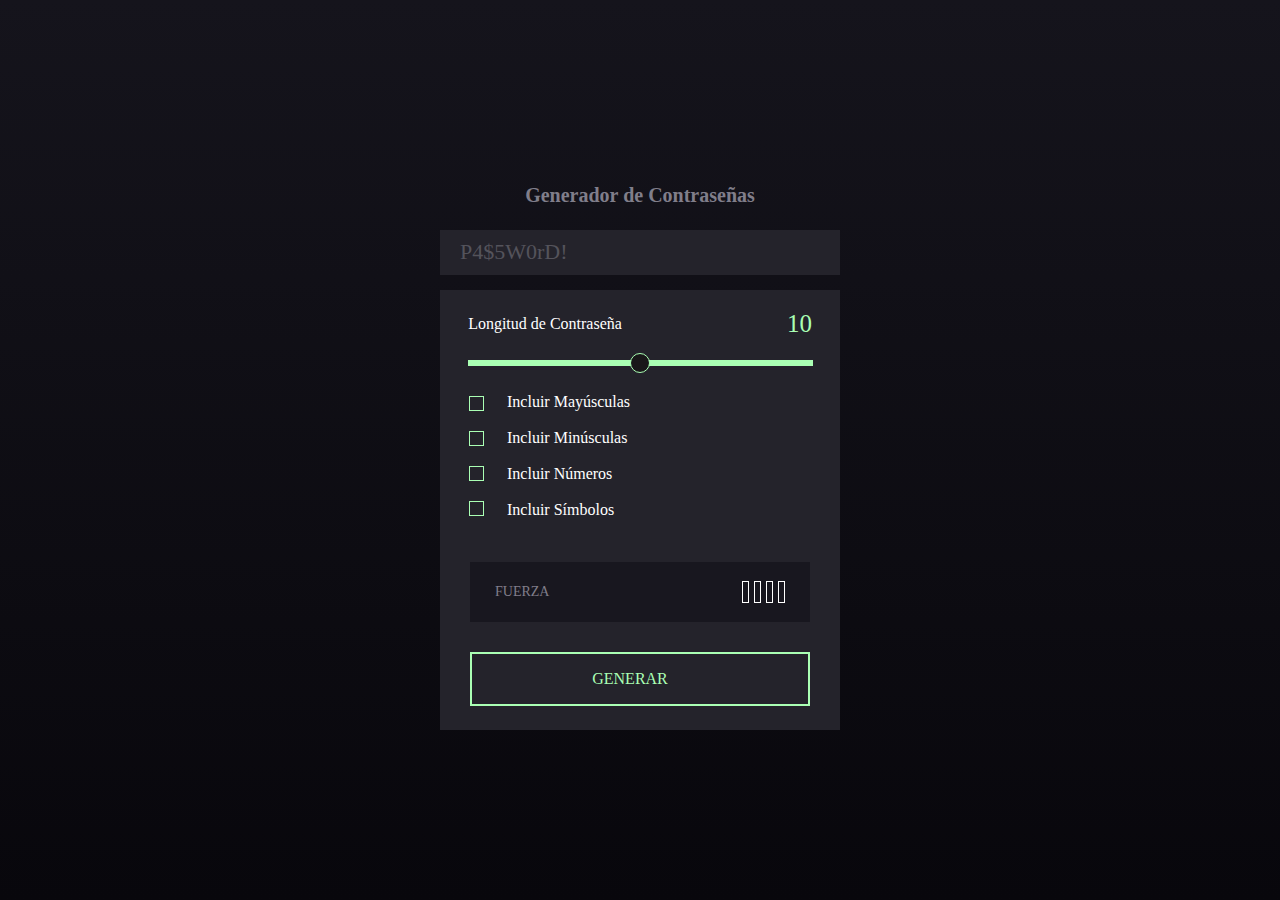
<file: Clase07/index.html>
<!DOCTYPE html>
<html lang="en">
<head>
    <meta charset="UTF-8">
    <meta name="viewport" content="width=device-width, initial-scale=1.0">
    <link rel="stylesheet" href="style.css">
    <title>Generador De Contraseñas</title>
</head>
<body>
    <section class="contenedor-contrasena">
        <h1>Generador de Contraseñas</h1> <br>
        <section class="subcontenedor-top">
            <div>
                <span id="ejemplo-contrasena">P4$5W0rD!</span>
            </div>
            <div>
                <i class="fa-regular fa-copy"></i>
            </div>
        </section>
        
        <section class="subcontenedor-down">
            <section class="selector-cantidad">
                <div id="mostrar-cantidad-caracteres">
                    <span>Longitud de Contraseña</span>
                    <span id="cantidad-caracteres">10</span>
                </div>

                <input type="range" id="slider" min="0" max="20" value="10">
            </section>

            <section class="selector-caracteristicas">
                <div>
                    <input type="checkbox" id="checkbox1"> 
                    <input type="checkbox" id="checkbox2"> 
                    <input type="checkbox" id="checkbox3"> 
                    <input type="checkbox" id="checkbox4"> 
                </div>
                <div id="labels">
                    <label>Incluir Mayúsculas</label>
                    <label>Incluir Minúsculas</label>
                    <label>Incluir Números</label>
                    <label>Incluir Símbolos</label>
                </div>
            </section>

            <section class="mostrar-fuerza">
                <div class="fuerza-label">
                    <span>FUERZA</span>
                    <span id="nivel-fuerza"></span>
                </div>
                <section class="contenedor-barras-fuerza">
                    <div class="barra" id="barra1"></div>
                    <div class="barra" id="barra2"></div>
                    <div class="barra" id="barra3"></div>
                    <div class="barra" id="barra4"></div>
                </section>
            </section>
            
            <section class="contenedor-boton-generar">
                <div class="boton-generar">
                    <span onclick="generarContrasena()">GENERAR</span>
                    <i class="fa-solid fa-arrow-right"></i>
                </div>
            </section>

            
            <div id="mensajeCopiado"> ¡Copiado!</div>

        </section>
    </section>

    <script src="script.js"></script>
</body>
</html>
</file>
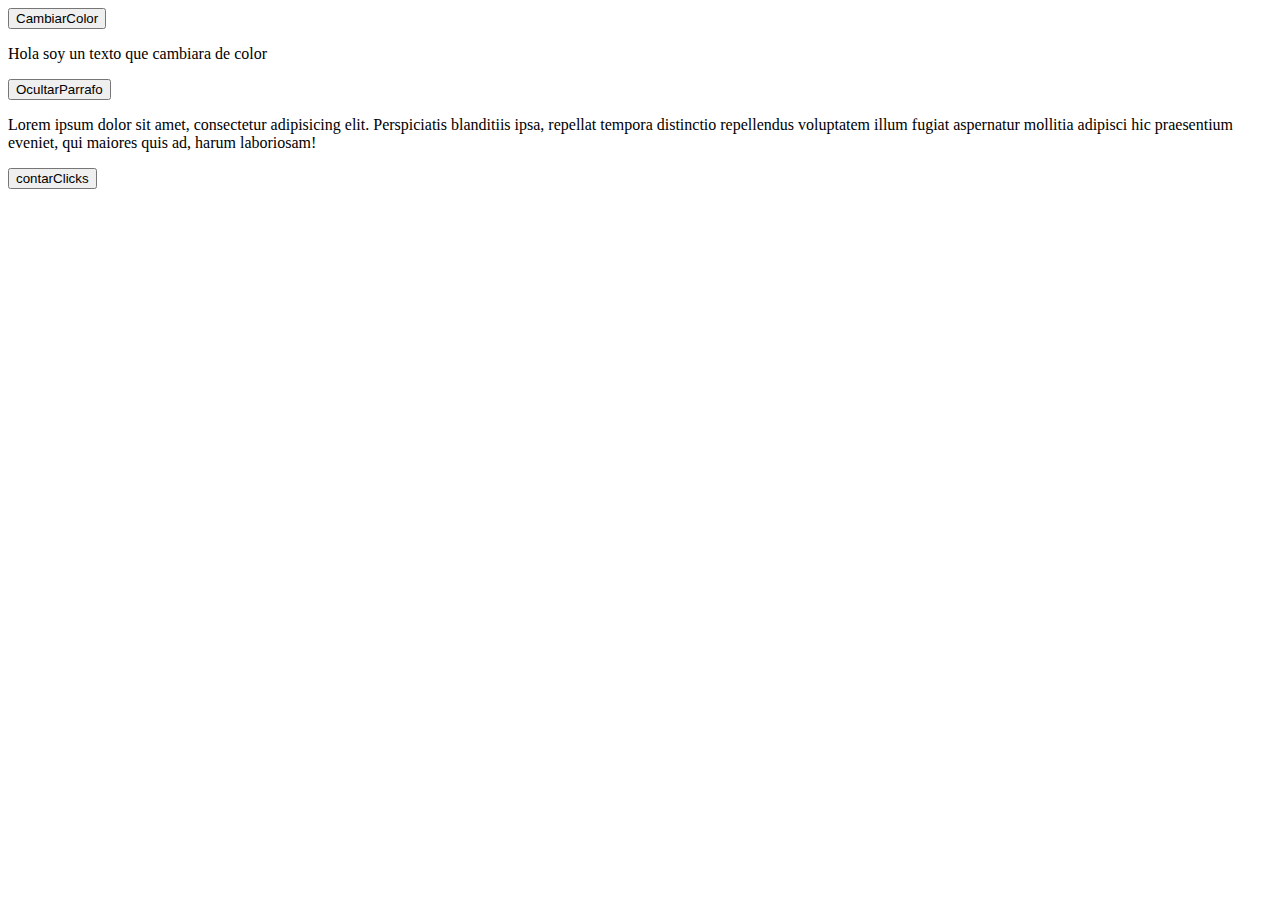
<file: Clase06/ejerciciosClase.html>
<!DOCTYPE html>
<html lang="en">
<head>
    <meta charset="UTF-8">
    <meta name="viewport" content="width=device-width, initial-scale=1.0">
    <title>Document</title>
</head>
<body>
    <script src="ejerciciosClase.js"></script>

    <button onclick="cambiarColor()">CambiarColor</button>
    <p id="textoColor"> Hola soy un texto que cambiara de color</p>


    <button onclick="ocultarParrafo()">OcultarParrafo</button>
    <p id="textoParrafo"> Lorem ipsum dolor sit amet, consectetur adipisicing elit. Perspiciatis blanditiis ipsa, repellat tempora distinctio repellendus voluptatem illum fugiat aspernatur mollitia adipisci hic praesentium eveniet, qui maiores quis ad, harum laboriosam!</p>


    <button onclick="contarClicks()">contarClicks</button>
    <p id="clicks"></p>

</body>
</html>
</file>
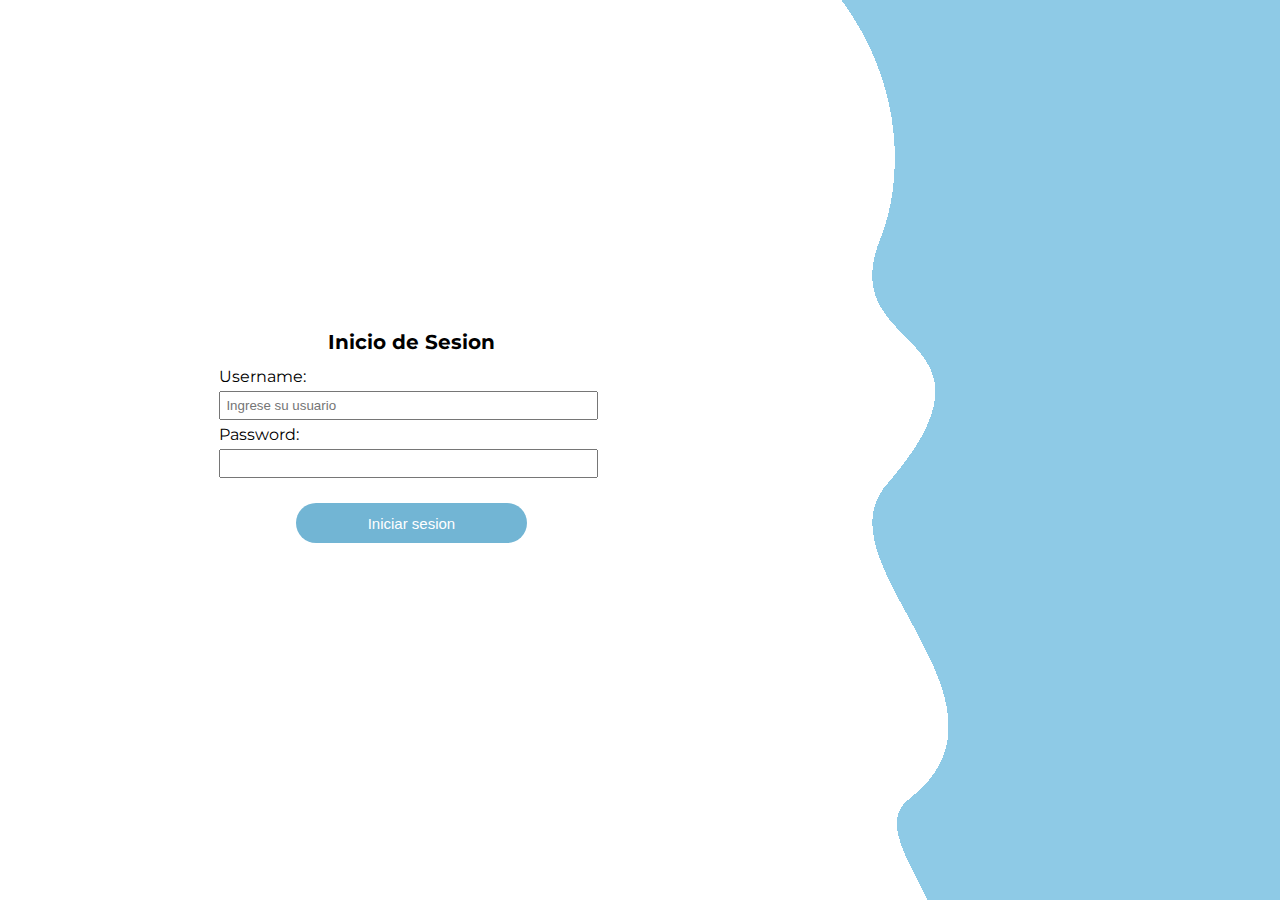
<file: ProyectoFinal/CuartaImagen.html>
<!DOCTYPE html>
<html lang="en">
<head>
    <meta charset="UTF-8">
    <meta name="viewport" content="width=device-width, initial-scale=1.0">
    <link rel="stylesheet" href="./styles/home.css">
    <title>Document</title>
</head>
<body data-comments="cuartaimagen">
    <header class="encabezado-principal">
        <div class="encabezado-izquierda">
            <a href="home.html"><span class="logo">NombreSuit</span></a>
        </div>

        <nav class="encabezado-centro">
            <ul>
                <li><a href="#">Trayectoria</a></li>
                <li><a href="#">Productos</a></li>
                <li><a href="#">ApartadoPrueba</a></li>
                <li><a href="#">ApartadoPrueba</a></li>
            </ul>
        </nav>

        <div class="encabezado-derecha">
            <a href="#" class="btn-contacto">Contactanos</a>
            <a href="index.html" class="btn-logout">Cerrar Sesion</a>
        </div>
    </header>

    <section class="contenedor-titulo2">
        <h1>InnovaTec2024</h1>
        <p>Qué te pareció nuestra aplicación, ¡¡¡deja tus comentarios!!!</p>
        <img src="./asets/imagen3.jpg" alt="" id="imagenCuatro">
    </section>

    <section class="comment-container2">
        <h2>Comentarios</h2>
        <p>Por favor, comente que le pareció esta experiencia en la caja de comentarios :)</p>
        <p id="user-info"></p>
        <textarea placeholder="Publica tu comentario" id="comment"></textarea>
        <button onclick="postComment()">Publicar</button>

        <section id="comment-section"></section>
    </section>

    <script src="./scripts/home.js"></script>
</body>
</html>
</file>
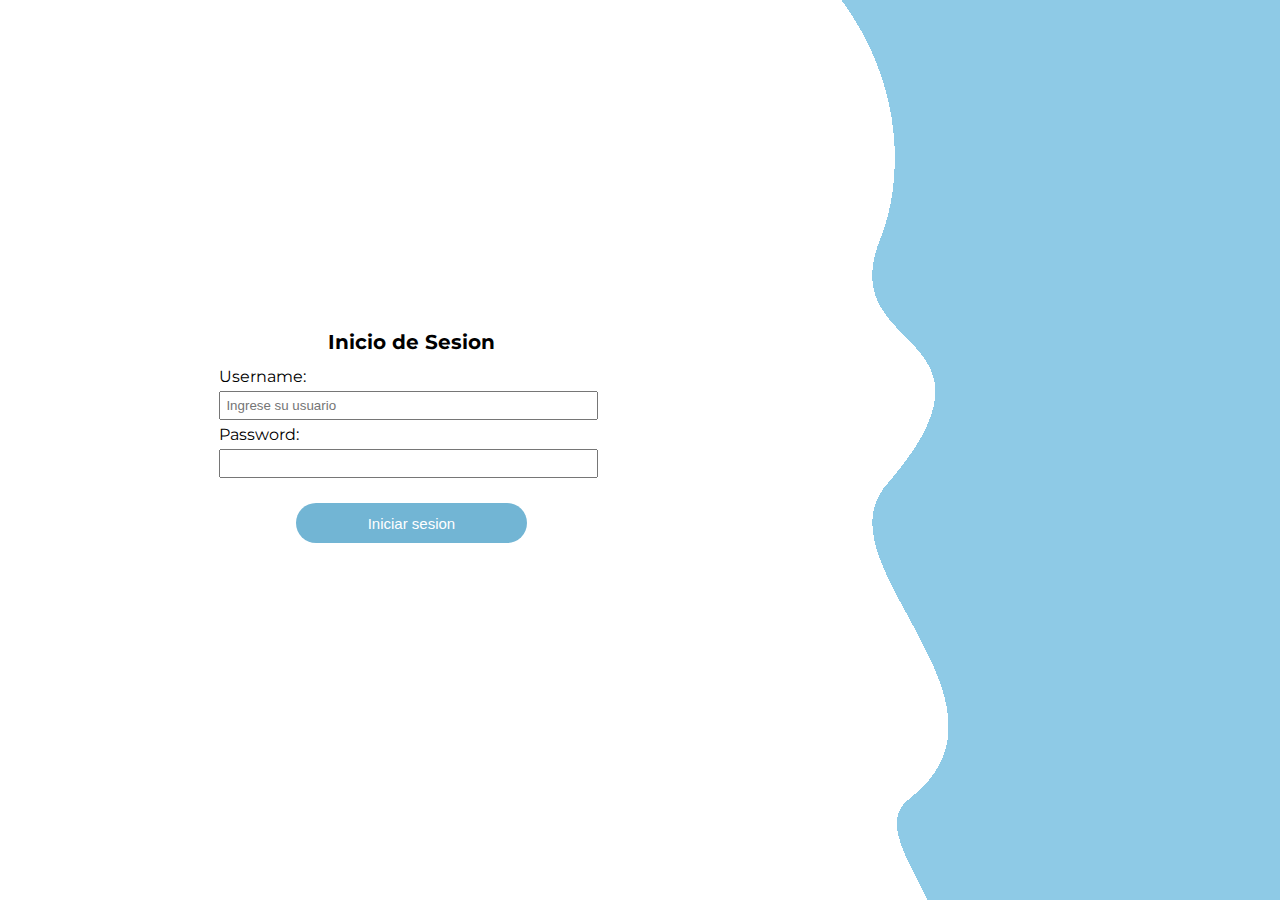
<file: ProyectoFinal/home.html>
<!DOCTYPE html>
<html lang="en">
<head>
    <meta charset="UTF-8">
    <meta name="viewport" content="width=device-width, initial-scale=1.0">
    <link rel="stylesheet" href="./styles/home.css">
    <title>Document</title>
</head>
<body data-comments="home">
    <header class="encabezado-principal">
        <div class="encabezado-izquierda">
            <a href="#"><span class="logo">NombreSuit</span></a>
        </div>

        <nav class="encabezado-centro">
            <ul>
                <li><a href="#">Trayectoria</a></li>
                <li><a href="#">Productos</a></li>
                <li><a href="#">ApartadoPrueba</a></li>
                <li><a href="#">ApartadoPrueba</a></li>
            </ul>
        </nav>

        <div class="encabezado-derecha">
            <a href="#" class="btn-contacto">Contactanos</a>
            <a href="index.html" class="btn-logout">Cerrar Sesion</a>
        </div>
    </header>

    <section class="contenedor-titulo">
        <h1>InnovaTec2024</h1>
        <p>¡RÁPIDO! No pierdas tu oportunidad de comentar sobre tu experiencia en el InnovaTec2024</p>
        <img src="./asets/InnovaNacional2024.jpg" alt="">
    </section>
    
    <section class="imagenes-innova">
        <div id="imagenCinco">
            <h2>ChemData, ¡Educacion Para Todos!</h2>
            <a href="PrimerImagen.html">
                <img src="./asets/imagen5.jpg" alt="">
            </a>
            </div>
        <div id="imagenUno">
            <h2>Exponiendo Proyecto en instituciones educativas</h2>
            <a href="SegundaImagen.html">
                <img src="./asets/imagen1.jpg" alt="">
            </a>
        </div>
        <div id="imagenCuatro">
            <h2>Vista del paisaje rumbo a Colima</h2>
            <a href="TerceraImagen.html">
                <img src="./asets/imagen4.jpg" alt="">
            </a>
            </div>
        <div id="imagenTres">
            <h2>Antes de exponer proyecto</h2>
            <a href="CuartaImagen.html">
                <img src="./asets/imagen3.jpg" alt="">
            </a>
            </div>
        <div id="imagenDos">
            <h2>Si lo encuentra reportese con nosotros!!!</h2>
            <a href="QuintaImagen.html">
                <img src="./asets/imagen2.jpg" alt="">
            </a>
            </div>
    </section>

    <section class="comment-container">
        <h2>Comentarios</h2>
        <p>Por favor, comente que le pareció esta experiencia en la caja de comentarios :)</p>
        <p id="user-info"></p>
        <textarea placeholder="Publica tu comentario" id="comment"></textarea>
        <button onclick="postComment()">Publicar</button>

        <section id="comment-section"></section>
    </section>

    <script src="./scripts/home.js"></script>
</body>
</html>
</file>
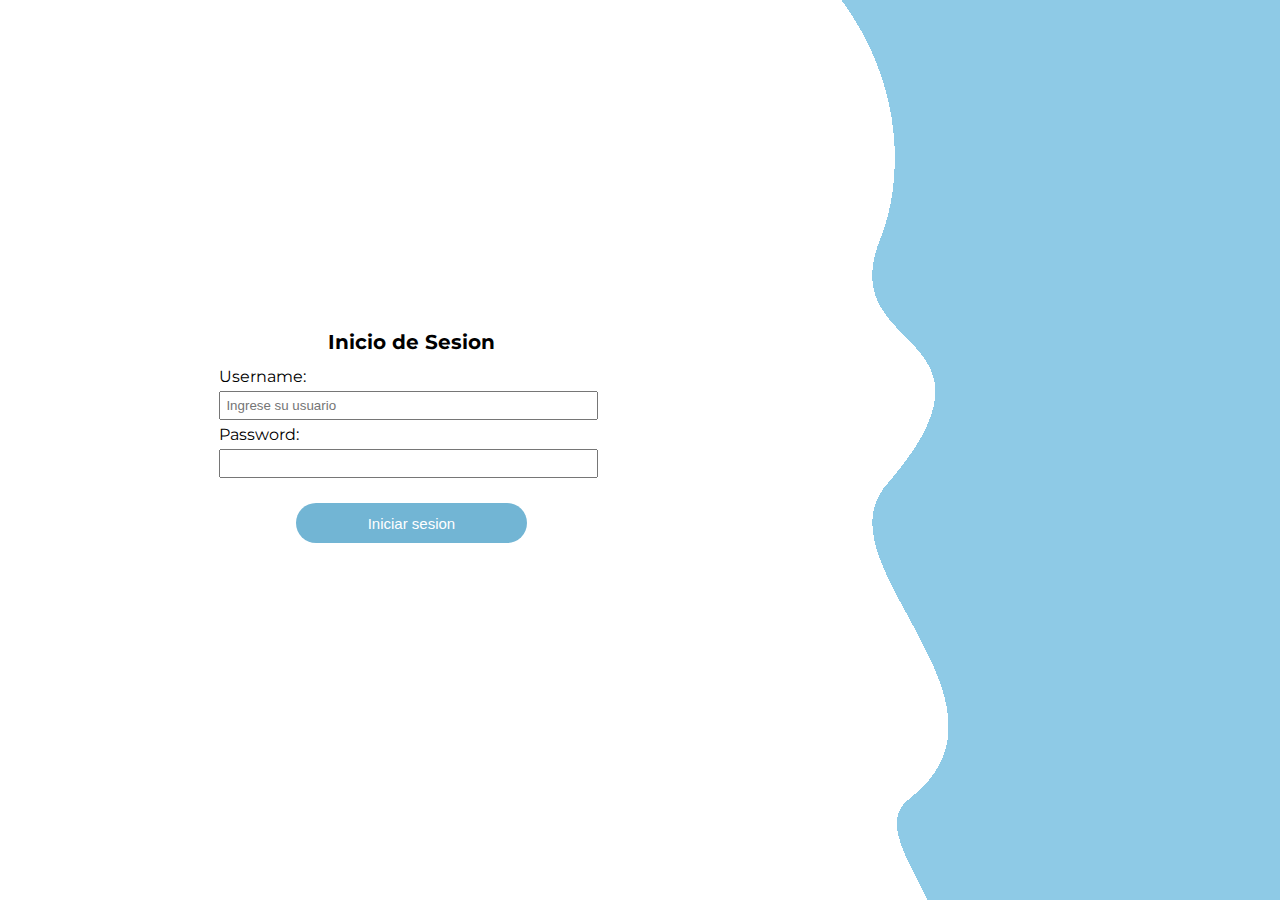
<file: ProyectoFinal/PrimerImagen.html>
<!DOCTYPE html>
<html lang="en">
<head>
    <meta charset="UTF-8">
    <meta name="viewport" content="width=device-width, initial-scale=1.0">
    <link rel="stylesheet" href="./styles/home.css">
    <title>Document</title>
</head>
<body data-comments="primerimagen">
    <header class="encabezado-principal">
        <div class="encabezado-izquierda">
            <a href="home.html"><span class="logo">NombreSuit</span></a>
        </div>

        <nav class="encabezado-centro">
            <ul>
                <li><a href="#">Trayectoria</a></li>
                <li><a href="#">Productos</a></li>
                <li><a href="#">ApartadoPrueba</a></li>
                <li><a href="#">ApartadoPrueba</a></li>
            </ul>
        </nav>

        <div class="encabezado-derecha">
            <a href="#" class="btn-contacto">Contactanos</a>
            <a href="index.html" class="btn-logout">Cerrar Sesion</a>
        </div>
    </header>

    <section class="contenedor-titulo2">
        <h1>InnovaTec2024</h1>
        <p>Qué te pareció nuestra aplicación, ¡¡¡deja tus comentarios!!!</p>
        <img src="./asets/imagen5.jpg" alt="" id="imagenUno">
    </section>

    <section class="comment-container2">
        <h2>Comentarios</h2>
        <p>Por favor, comente que le pareció esta experiencia en la caja de comentarios :)</p>
        <p id="user-info"></p>
        <textarea placeholder="Publica tu comentario" id="comment"></textarea>
        <button onclick="postComment()">Publicar</button>

        <section id="comment-section"></section>
    </section>

    <script src="./scripts/home.js"></script>
</body>
</html>
</file>
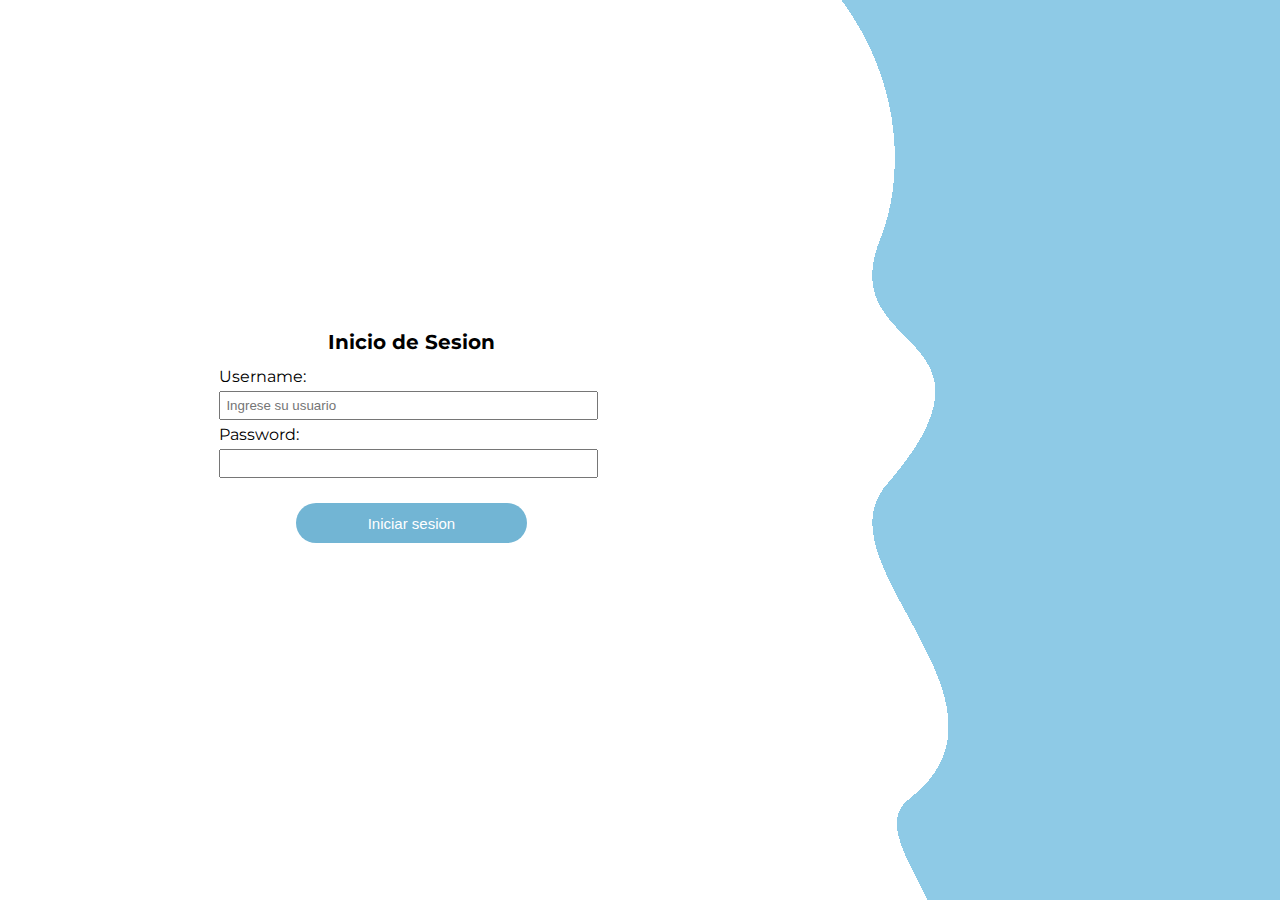
<file: ProyectoFinal/QuintaImagen.html>
<!DOCTYPE html>
<html lang="en">
<head>
    <meta charset="UTF-8">
    <meta name="viewport" content="width=device-width, initial-scale=1.0">
    <link rel="stylesheet" href="./styles/home.css">
    <title>Document</title>
</head>
<body data-comments="quintaimagen">
    <header class="encabezado-principal">
        <div class="encabezado-izquierda">
            <a href="home.html"><span class="logo">NombreSuit</span></a>
        </div>

        <nav class="encabezado-centro">
            <ul>
                <li><a href="#">Trayectoria</a></li>
                <li><a href="#">Productos</a></li>
                <li><a href="#">ApartadoPrueba</a></li>
                <li><a href="#">ApartadoPrueba</a></li>
            </ul>
        </nav>

        <div class="encabezado-derecha">
            <a href="#" class="btn-contacto">Contactanos</a>
            <a href="index.html" class="btn-logout">Cerrar Sesion</a>
        </div>
    </header>

    <section class="contenedor-titulo2">
        <h1>InnovaTec2024</h1>
        <p>si lo ha visto, mandenos mensaje a nuestras redes sociales!!!</p>
        <img src="./asets/imagen2.jpg" alt="" id="imagenCinco">
    </section>

    <section class="comment-container2">
        <h2>Comentarios</h2>
        <p>Por favor, comente que le pareció esta experiencia en la caja de comentarios :)</p>
        <p id="user-info"></p>
        <textarea placeholder="Publica tu comentario" id="comment"></textarea>
        <button onclick="postComment()">Publicar</button>

        <section id="comment-section"></section>
    </section>

    <script src="./scripts/home.js"></script>
</body>
</html>
</file>
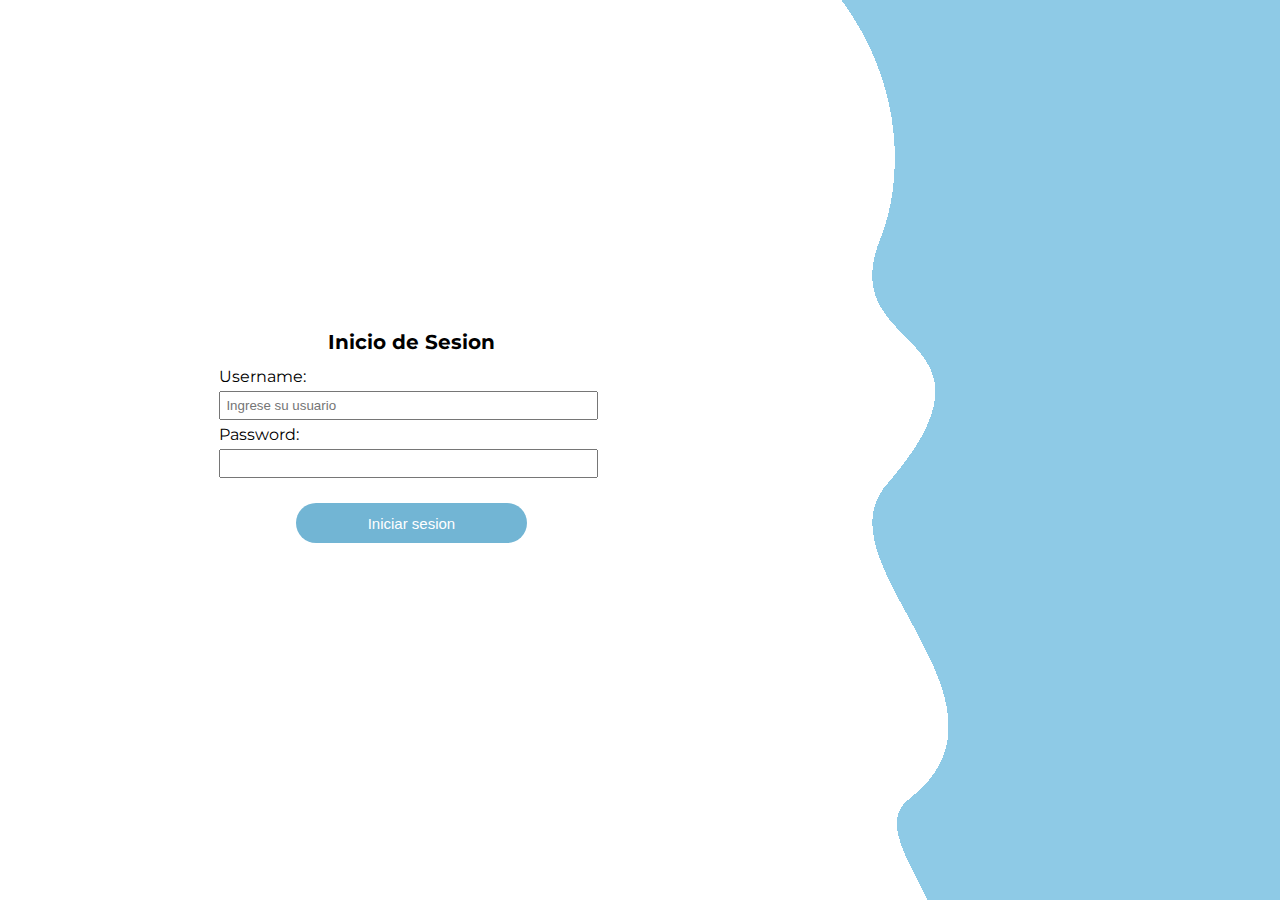
<file: ProyectoFinal/SegundaImagen.html>
<!DOCTYPE html>
<html lang="en">
<head>
    <meta charset="UTF-8">
    <meta name="viewport" content="width=device-width, initial-scale=1.0">
    <link rel="stylesheet" href="./styles/home.css">
    <title>Document</title>
</head>
<body data-comments="segundaimagen">
    <header class="encabezado-principal">
        <div class="encabezado-izquierda">
            <a href="home.html"><span class="logo">NombreSuit</span></a>
        </div>

        <nav class="encabezado-centro">
            <ul>
                <li><a href="#">Trayectoria</a></li>
                <li><a href="#">Productos</a></li>
                <li><a href="#">ApartadoPrueba</a></li>
                <li><a href="#">ApartadoPrueba</a></li>
            </ul>
        </nav>

        <div class="encabezado-derecha">
            <a href="#" class="btn-contacto">Contactanos</a>
            <a href="index.html" class="btn-logout">Cerrar Sesion</a>
        </div>
    </header>

    <section class="contenedor-titulo2">
        <h1>InnovaTec2024</h1>
        <p>Qué te pareció nuestra aplicación, ¡¡¡deja tus comentarios!!!</p>
        <img src="./asets/imagen1.jpg" alt="" id="imagenDos">
    </section>

    <section class="comment-container2">
        <h2>Comentarios</h2>
        <p>Por favor, comente que le pareció esta experiencia en la caja de comentarios :)</p>
        <p id="user-info"></p>
        <textarea placeholder="Publica tu comentario" id="comment"></textarea>
        <button onclick="postComment()">Publicar</button>

        <section id="comment-section"></section>
    </section>

    <script src="./scripts/home.js"></script>
</body>
</html>
</file>
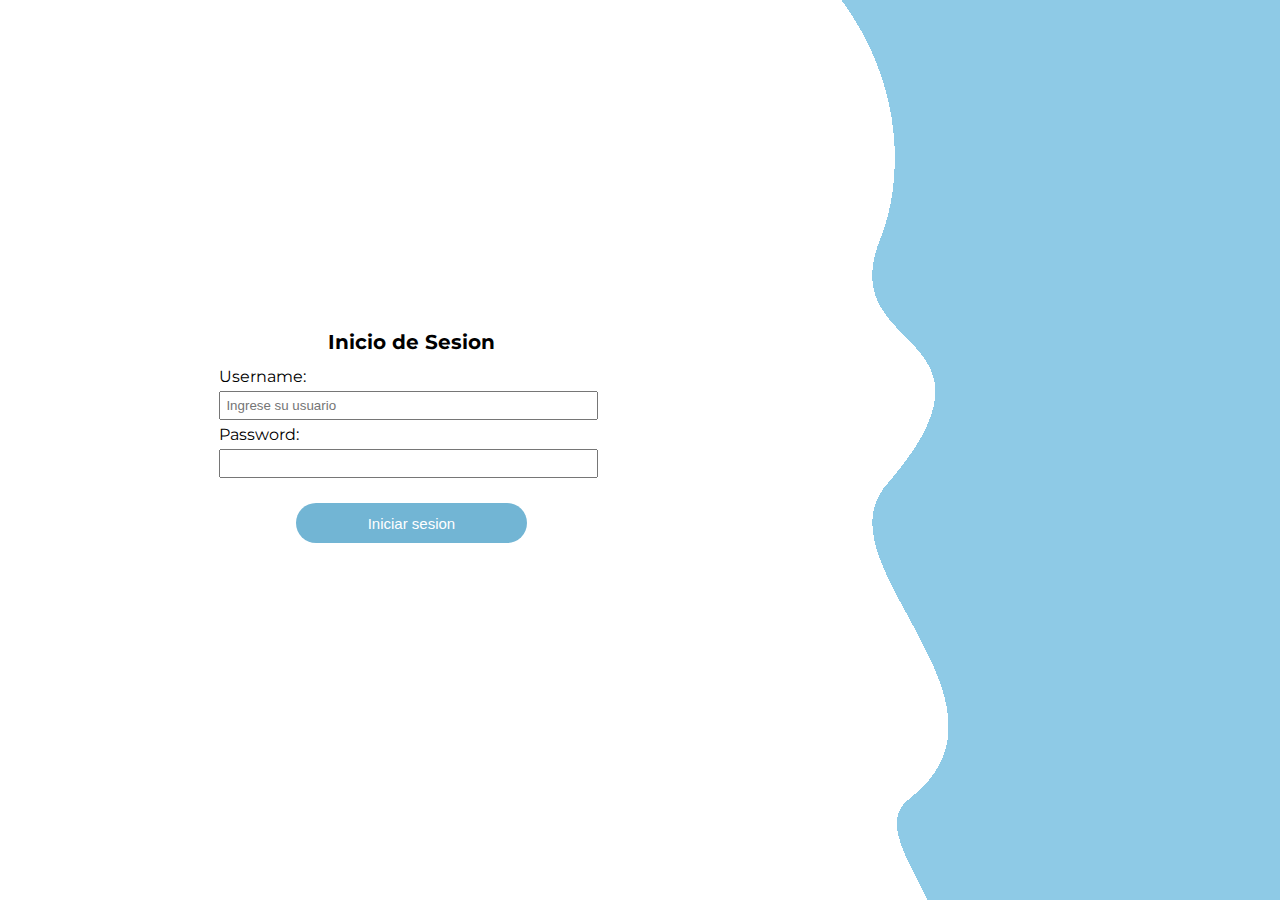
<file: ProyectoFinal/TerceraImagen.html>
<!DOCTYPE html>
<html lang="en">
<head>
    <meta charset="UTF-8">
    <meta name="viewport" content="width=device-width, initial-scale=1.0">
    <link rel="stylesheet" href="./styles/home.css">
    <title>Document</title>
</head>
<body data-comments="terceraimagen">
    <header class="encabezado-principal">
        <div class="encabezado-izquierda">
            <a href="home.html"><span class="logo">NombreSuit</span></a>
        </div>

        <nav class="encabezado-centro">
            <ul>
                <li><a href="#">Trayectoria</a></li>
                <li><a href="#">Productos</a></li>
                <li><a href="#">ApartadoPrueba</a></li>
                <li><a href="#">ApartadoPrueba</a></li>
            </ul>
        </nav>

        <div class="encabezado-derecha">
            <a href="#" class="btn-contacto">Contactanos</a>
            <a href="index.html" class="btn-logout">Cerrar Sesion</a>
        </div>
    </header>

    <section class="contenedor-titulo2">
        <h1>InnovaTec2024</h1>
        <p>Qué te pareció nuestra aplicación, ¡¡¡deja tus comentarios!!!</p>
        <img src="./asets/imagen4.jpg" alt="" id="imagenTres">
    </section>

    <section class="comment-container2">
        <h2>Comentarios</h2>
        <p>Por favor, comente que le pareció esta experiencia en la caja de comentarios :)</p>
        <p id="user-info"></p>
        <textarea placeholder="Publica tu comentario" id="comment"></textarea>
        <button onclick="postComment()">Publicar</button>

        <section id="comment-section"></section>
    </section>

    <script src="./scripts/home.js"></script>
</body>
</html>
</file>
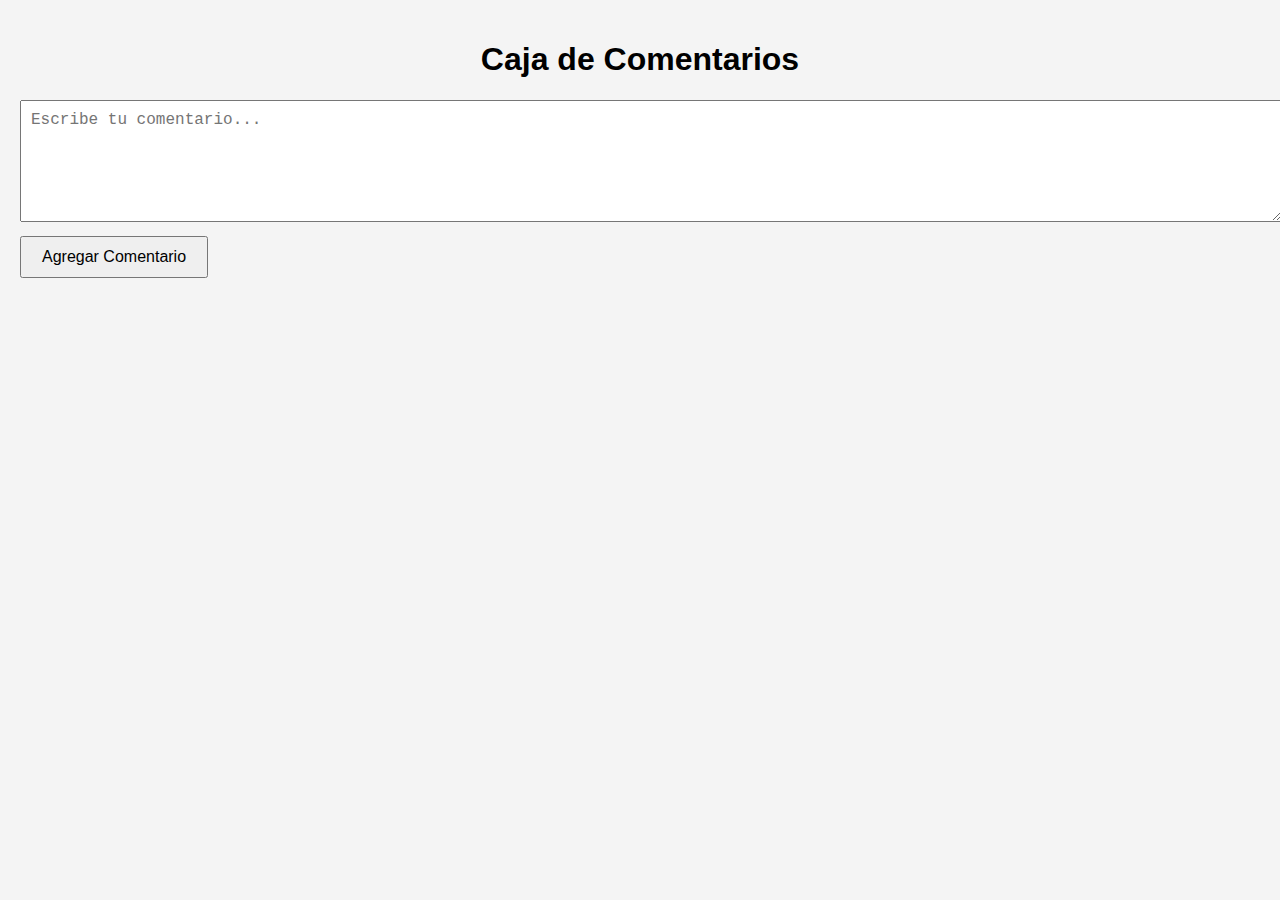
<file: Clase06/practica_DOM/practica_DOM.html>
<!DOCTYPE html>
<html lang="es">
<head>
    <meta charset="UTF-8">
    <meta name="viewport" content="width=device-width, initial-scale=1.0">
    <title>Caja de Comentarios</title>
    <link rel="stylesheet" href="practica_DOM.css">
</head>
<body>

    <h1>Caja de Comentarios</h1>
    
    <div class="comentario-formulario">
        <textarea id="comentario" placeholder="Escribe tu comentario..."></textarea>
        <button onclick="agregarComentario()">Agregar Comentario</button>
    </div>
    
    <div id="comentarios"></div>

    <script src="practica_DOM.js"></script>
</body>
</html>
</file>
<file: Clase07/style.css>
body{
    display: flex;
    height: 100vh;
    margin: 0;
    padding: 0;
    background: linear-gradient(to top, #08070c, #15141c);
    color: white;
    justify-content: center;
    align-items: center;
}

.contenedor-contrasena h1{
    display: flex;
    justify-content: center;
    font-size: 20px;
    color: #807e8a;
    margin-bottom: 5px;
}

.subcontenedor-top{
    display: flex;
    justify-content: space-between;
    align-items: center;
    margin-bottom: 15px;
    background-color: #24232b;
    width: 400px;
    height: 45px;
}
.subcontenedor-top span{
    margin-left: 20px;
    font-size: 22px;
}
.subcontenedor-top i{
    margin-right: 20px;
    cursor: pointer;
}

#mostrar-cantidad-caracteres{
    display: flex;
    justify-content: space-between;
    align-items: center;
    margin-bottom: 20px;
    gap: 165px;
}

#cantidad-caracteres{
    font-size: 25px;
    color: #aaffb4;
}

#ejemplo-contrasena{
    color: #54535b;
}

.subcontenedor-down{
    display: flex;
    flex-direction: column;
    background-color: #24232b;
    width: 400px;
    height: 420px;
    padding-top: 20px;
}
.subcontenedor-down .selector-cantidad{
    display: flex;
    flex-direction: column;
    align-items: center;
}
.subcontenedor-down .selector-cantidad input{
    width: 345px;
    appearance: none;
    height: 6px;
    background: #aaffb4;
    cursor: pointer;
}
.subcontenedor-down .selector-cantidad input::-webkit-slider-thumb {
    appearance: none;
    width: 20px;
    height: 20px;
    background: #191719;
    border: 1px solid #aaffb4;
    border-radius: 50%;
}

.mostrar-fuerza{
    display: flex;
    justify-content: space-between;
    gap: 20px;
    align-items: center;
    margin-top: 20px;
    background-color: #18171f;
    width: 85%;
    height: 60px;
    margin: 0px 30px auto;
    margin-bottom: 30px;
    color: #807e8a;
}
.mostrar-fuerza span{
    margin-left: 25px;
}
.mostrar-fuerza .contenedor-barras-fuerza{
    margin-right: 25px;
}

.fuerza-label{
    display: flex;
    align-items: center;
    gap: 76px;
    font-size: 14px;
}
.fuerza-label #nivel-fuerza{
    color: white;
    font-size: 20px;
}

.contenedor-barras-fuerza{
    display: flex;
    gap: 5px;
}

.barra{
    width: 5px;
    height: 20px;
    border: 1px solid white;
    background-color: transparent;
}

.selector-caracteristicas{
    display: flex;
    padding: 25px;
    flex-direction: row;
    gap: 20px;
}

.selector-caracteristicas label{
    display: flex;
    justify-content: left;
    margin-bottom: 18px;
}

.selector-caracteristicas input{
    display: flex;
    margin-bottom: 20px;
    appearance: none;
    width: 15px;
    height: 15px;
    background-color: transparent;
    border: 1px solid #aaffb4;
    cursor: pointer;
    position: relative;
}
.selector-caracteristicas input:checked{
    background-color: #aaffb4;
}
.selector-caracteristicas input:checked::after{
    content: "✔";
    color: black;
    font-size: 12px;
    font-weight: bold;
    position: absolute;
    top: 50%;
    left: 50%;
    transform: translate(-50%, -50%);
}

.contenedor-boton-generar{
    display: flex;
    justify-content: center;
}

.boton-generar{
    display: flex;
    gap: 20px;
    width: 84%;
    height: 50px;
    justify-content: center;
    align-items: center;
    color: #aaffb4;
    border: 2px solid #aaffb4;
    cursor: pointer;
}

#mensajeCopiado{
    display: none;
    position: absolute;
    background-color: rgb(54, 54, 54);
    color: white;
    padding: 5px 10px;
    border-radius: 5px;
    font-size: 14px;
    font-weight: bold;
    top: -35px;
    left: 50%;
    transform: translateX(-50%);
    transition: opacity 0.5s ease;
    opacity: 0;
}

.subcontenedor-down {
    position: relative;
}
</file>
<file: ProyectoFinal/styles/home.css>
@import url('https://fonts.googleapis.com/css2?family=Montserrat:ital,wght@0,100..900;1,100..900&display=swap');

body{
    height: 100vh;
    margin: 0 auto;
    padding: 0 auto;
    font-family: "Montserrat", serif;
    background-color: white;
}

.encabezado-principal{
    display: flex;
    align-items: center;
    justify-content: space-between;
    background-color: #9fd8f3;
    padding-top: 20px;
}

.encabezado-izquierda .logo{
    display: flex;
    font-size: 1.5rem;
    font-weight: bold;
    color: #333;
    padding-left: 40px;
}

.encabezado-centro ul{
    display: flex;
    list-style: none;
    gap: 20px;
}

.encabezado-centro a{
    text-decoration: none;
    color: #333;
    font-weight: 500;
    transition: color 0.3s ease;
}

.encabezado-centro a:hover{
    color: #555;
}

.encabezado-derecha{
    display: flex;
    align-items: center;
    gap: 20px;
    padding-right: 40px;
}

.btn-contacto{
    background-color: #333;
    color: #fff;
    padding: 10px 16px;
    border-radius: 4px;
    text-decoration: none;
    font-weight: 500;
    transition: background-color 0.3s ease;
}

.btn-contacto:hover{
    background-color: #555;
}

.btn-logout{
    text-decoration: none;
    color: #333;
    font-weight: 500;
    transition: color 0.3s ease;
}

.btn-logout:hover {
    color: #555;
}

.contenedor-titulo{
    display: flex;
    flex-direction: column;
    align-items: center;
    background-color: #9fd8f3;
    width: 100%;
    height: 320px;
}
.contenedor-titulo h1{
    font-size: 40px;
}
.contenedor-titulo img{
    max-width: 600px;
    width: 100%;
    height: auto;
    border-radius: 8px;
}

.contenedor-titulo2{
    display: flex;
    flex-direction: column;
    align-items: center;
    background-color: #9fd8f3;
    width: 100%;
    height: 320px;
}
.contenedor-titulo2 h1{
    font-size: 40px;
}
.contenedor-titulo2 img{
    width: 100%;
    height: auto;
    border-radius: 8px;
}

.contenedor-titulo2 #imagenUno, .contenedor-titulo2 #imagenDos{
    width: 450px;
}
.contenedor-titulo2 #imagenTres, .contenedor-titulo2 #imagenCuatro{
    width: 650px;
}
.contenedor-titulo2 #imagenCinco{
    width: 300px;
}

.description-container{
    display: flex;
    flex-direction: column;
    align-items: center;
}

.imagenes-innova{
    display: flex;
    flex-wrap: wrap;
    align-items: center;
    justify-content: center;
    justify-content: center;
    margin-top: 250px;
}
.imagenes-innova div, .imagenes-innova a{
    display: flex;
    flex-direction: column;
    justify-content: center;
    align-items: center;
    flex: 0 0 50%;
    box-sizing: border-box;
    padding: 10px;
}
.imagenes-innova div h2{
    font-size: 15px;
}
.imagenes-innova img{
    width: 80%;
    max-width: 500px;
    height: auto;
    display: block;
    cursor: pointer;
}
.imagenes-innova #imagenDos{
    width: 80%;
    max-width: 400px;
    height: auto;
    display: block;
}



.comment-container{
    display: flex;
    flex-direction: column;
    align-items: center;
    width: 100vw;
    margin-top: 40px;
    background-color: #8ecae6;
    background-image: url('./asets/Comentarios.png');
    background-repeat: no-repeat;
    background-repeat: repeat-x;
    padding-bottom: 200px;
}
.comment-container h2{
    margin-top: 130px;
}

.comment-container2{
    display: flex;
    flex-direction: column;
    align-items: center;
    width: 100vw;
    margin-top: 200px;
    background-color: #8ecae6;
    background-image: url('./asets/Comentarios.png');
    background-repeat: no-repeat;
    background-repeat: repeat-x;
    padding-bottom: 200px;
}
.comment-container2 h2{
    margin-top: 130px;
}

textarea{
    margin-bottom: 10px;
    font-size: 12px;
    width: 60%;
    height: 8vh;
}
textarea::placeholder{
    font-size: 20px;
}

.comment-container button{
    display: flex;
    align-items: center;
    justify-content: center;
    width: 35%;
    height: 25px;
    cursor: pointer;
    border: none;
    background-color: #333;
    color: white;
    border-radius: 15px;
}
.comment-container2 button{
    display: flex;
    align-items: center;
    justify-content: center;
    width: 35%;
    height: 25px;
    cursor: pointer;
    border: none;
    background-color: #333;
    color: white;
    border-radius: 15px;
}

button:hover{
    background-color: rgb(39, 36, 36);
    transform: scale(1.05);
}

.comentario{
    position: relative;
    color: black;
    background-color: white;
    padding: 10px;
    margin-top: 10px;
    border: 1px, solid #ccc;
    border-radius: 10px;
    text-align: left;
    width: 40vw;
    height: auto;
    word-wrap: break-word;
}
.comentario button{
    position: absolute;
    right: 10px;
    top: 10px;
}

.comentario p{
    font-size: 14px;
    line-height: 0.5px;
    color: #4a4e69;
}

.user-image{
    display: flex;
    flex-direction: row;
    width: 30px;
    height: 30px;
    border-radius: 50%;
}
</file>
<file: Clase06/practica_DOM/practica_DOM.css>
body {
    font-family: Arial, sans-serif;
    margin: 0;
    padding: 20px;
    background-color: #f4f4f4;
}

h1 {
    text-align: center;
}

.comentario-formulario {
    margin-bottom: 20px;
}

textarea {
    width: 100%;
    height: 100px;
    padding: 10px;
    font-size: 16px;
}

button {
    margin-top: 10px;
    padding: 10px 20px;
    font-size: 16px;
    cursor: pointer;
}

#comentarios {
    margin-top: 20px;
}

.comentario {
    background-color: #fff;
    padding: 10px;
    margin-bottom: 10px;
    border-radius: 5px;
    box-shadow: 0 0 5px rgba(0, 0, 0, 0.1);
}

.comentario p {
    margin: 5px 0;
}

.boton-eliminar {
    background-color: red;
    color: white;
    padding: 5px;
    border: none;
    cursor: pointer;
}
</file>
